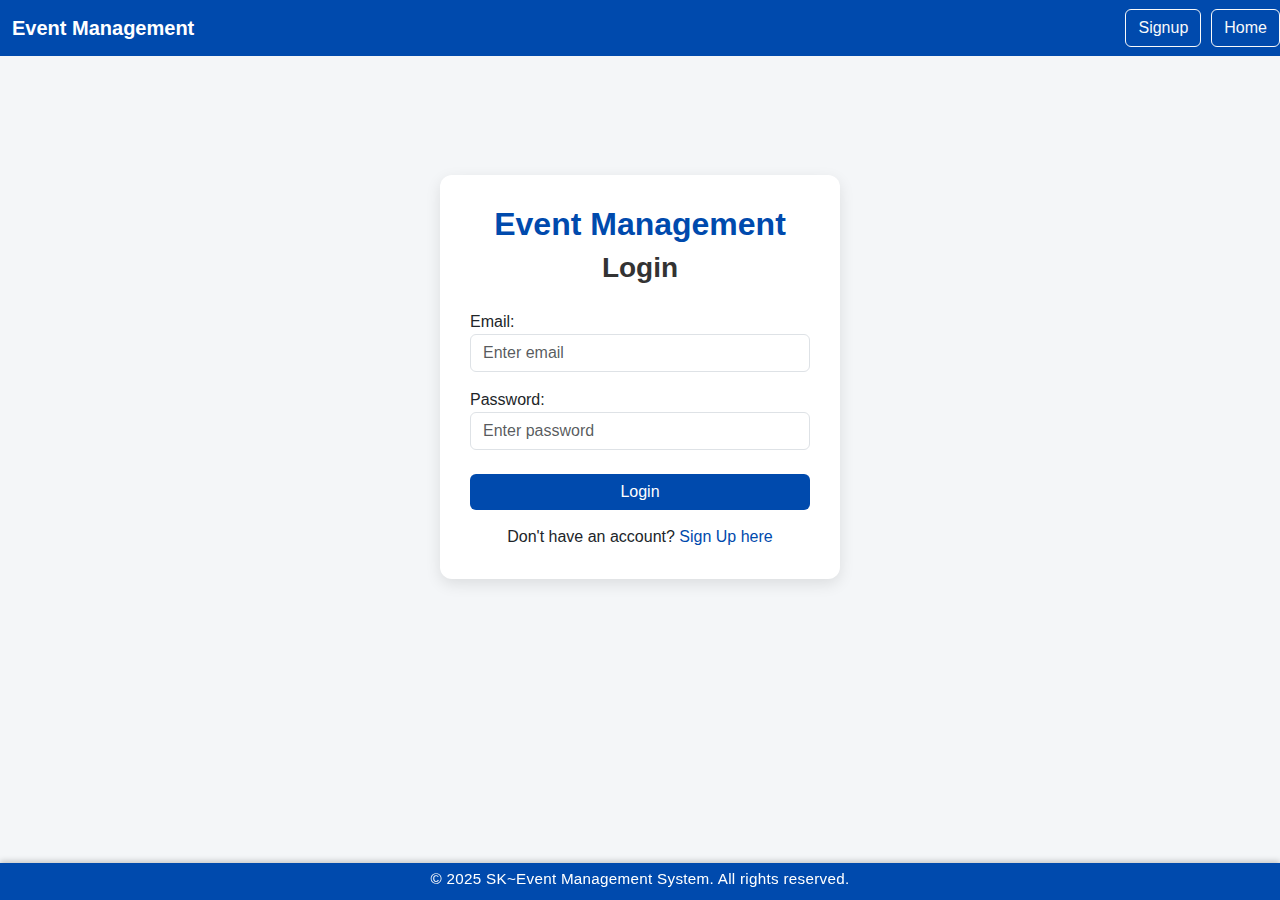
<file: src/main/resources/templates/login.html>
<!DOCTYPE html>
<html lang="en" xmlns:th="http://www.thymeleaf.org">
  <head>
    <meta charset="UTF-8" />
    <meta name="viewport" content="width=device-width, initial-scale=1.0" />
    <title>Login | Event Management</title>
    <link
      href="https://cdn.jsdelivr.net/npm/bootstrap@5.3.2/dist/css/bootstrap.min.css"
      rel="stylesheet"
    />
    <style>
      body {
        background-color: #f4f6f8;
        font-family: "Poppins", sans-serif;
        padding-top: 80px;
      }
      .login-container {
        max-width: 400px;
        margin: 95px auto;
        background: #fff;
        border-radius: 12px;
        box-shadow: 0 5px 15px rgba(0, 0, 0, 0.1);
        padding: 30px;
        flex-grow: 1;
      }
      .navbar {
        background: #004aad;
        position: fixed;
        top: 0;
        left: 0;
        right: 0;
        z-index: 1030;
      }
      .navbar .btn {
        margin-left: 10px;
      }
      .navbar-brand,
      .navbar-text {
        color: white !important;
        font-weight: 600;
      }
      h2 {
        color: #004aad;
        font-weight: 700;
        text-align: center;
      }
      h3 {
        color: #333;
        font-weight: 600;
        margin-bottom: 25px;
        text-align: center;
      }
      .btn-primary {
        background-color: #004aad;
        border: none;
      }
      .btn-primary:hover {
        background-color: #004aad;
      }
      .text-link {
        text-align: center;
        margin-top: 15px;
      }
      .text-link a {
        color: #004aad;
        text-decoration: none;
      }
      .text-link a:hover {
        text-decoration: underline;
      }
      .alert {
        text-align: center;
      }
      .footer {
        width: 100%;
        font-size: 0.95rem;
        letter-spacing: 0.3px;
        box-shadow: 0 -2px 6px rgba(0, 0, 0, 0.2);
        background-color: #004aad;
        color: white;
        text-align: center;
        padding: 5px 0;
        position: fixed;
        bottom: 0;
        left: 0;
        z-index: 1030;
      }

      body {
        margin-bottom: 45px;
      }
    </style>
  </head>
  <body>
    <nav class="navbar navbar-expand-lg">
      <div class="container-fluid">
        <a class="navbar-brand" href="#">Event Management</a>
      </div>
      <a href="/signup" class="btn btn-outline-light">Signup</a>
      <a href="/" class="btn btn-outline-light">Home</a>
    </nav>

    <div class="login-container">
      <h2>Event Management</h2>
      <h3>Login</h3>

      <div
        th:if="${loginError}"
        style="
          color: red;
          font-weight: 400;
          margin-bottom: 15px;
          text-align: center;
        "
        th:text="${loginError}"
      ></div>

      <form th:action="@{/login}" method="post" th:object="${loginDTO}">
        <div class="mb-3">
          <label>Email:</label>
          <input
            type="email"
            th:field="*{email}"
            class="form-control"
            placeholder="Enter email"
            required
          />
        </div>
        <div class="mb-3">
          <label>Password:</label>
          <input
            type="password"
            th:field="*{password}"
            class="form-control"
            placeholder="Enter password"
            required
          />
        </div>
        <button type="submit" class="btn btn-primary w-100 mt-2">Login</button>
      </form>

      <div class="text-link">
        Don't have an account? <a href="/signup">Sign Up here</a>
      </div>
    </div>

    <footer class="footer">
      <p class="mb-1">
        &copy; 2025 SK~Event Management System. All rights reserved.
      </p>
    </footer>

    <script src="https://cdn.jsdelivr.net/npm/bootstrap@5.3.2/dist/js/bootstrap.bundle.min.js"></script>
  </body>
</html>
</file>
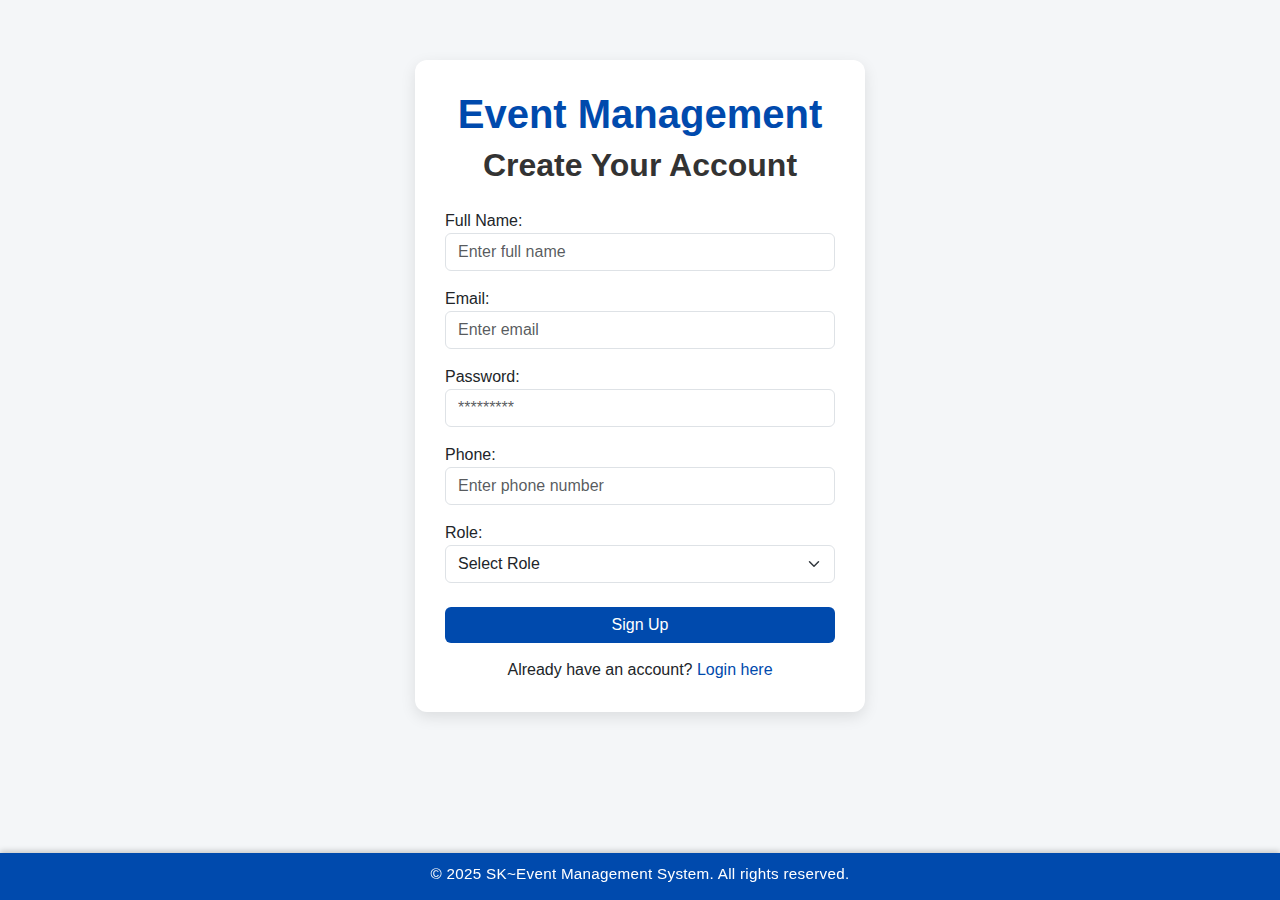
<file: src/main/resources/templates/signup.html>
<!DOCTYPE html>
<html lang="en" xmlns:th="http://www.thymeleaf.org">
  <head>
    <meta charset="UTF-8" />
    <meta name="viewport" content="width=device-width, initial-scale=1.0" />
    <title>Sign Up | Event Manager</title>
    <link
      href="https://cdn.jsdelivr.net/npm/bootstrap@5.3.2/dist/css/bootstrap.min.css"
      rel="stylesheet"
    />

    <style>
      body {
        background-color: #f4f6f8;
        font-family: "Segoe UI", sans-serif;
      }
      .signup-container {
        max-width: 450px;
        margin: 60px auto;
        background: #fff;
        border-radius: 12px;
        box-shadow: 0 5px 15px rgba(0, 0, 0, 0.1);
        padding: 30px;
        flex-grow: 1;
      }
      h1 {
        color: #004aad;
        font-weight: 700;
        text-align: center;
      }
      h2 {
        color: #333;
        font-weight: 600;
        margin-bottom: 25px;
        text-align: center;
      }
      label {
        font-weight: 500;
      }
      .btn-primary {
        background-color: #004aad;
        border: none;
      }
      .btn-primary:hover {
        background-color: #004aad;
      }
      .text-link {
        text-align: center;
        margin-top: 15px;
      }
      .text-link a {
        color: #004aad;
        text-decoration: none;
      }
      .text-link a:hover {
        text-decoration: underline;
      }
      .alert {
        text-align: center;
      }
      .plain-error-message {
        color: red;
        font-size: 1em;
        text-align: center;
        font-weight: 500;
        display: block;
        margin-bottom: 10px;
      }
      .plain-success-message {
        color: green;
        font-size: 1em;
        text-align: center;
        font-weight: 500;
        display: block;
        margin-bottom: 10px;
      }
      .footer {
        width: 100%;
        font-size: 0.95rem;
        letter-spacing: 0.3px;
        box-shadow: 0 -2px 6px rgba(0, 0, 0, 0.2);
        background-color: #004aad;
        color: white;
        text-align: center;
        padding: 10px 0;
        position: fixed;
        bottom: 0;
        left: 0;
        z-index: 1030;
      }
      body {
        margin-bottom: 45px;
      }
    </style>
  </head>
  <body>
    <div class="signup-container">
      <h1>Event Management</h1>
      <h2>Create Your Account</h2>

      <div th:if="${signupError}">
        <span th:text="${signupError}" class="plain-error-message"></span>
      </div>
      <div th:if="${signupSuccess}">
        <span th:text="${signupSuccess}" class="plain-success-message"></span>
      </div>

      <form th:action="@{/signup}" method="post" th:object="${signupDTO}">
        <div class="mb-3">
          <label>Full Name:</label>
          <input
            type="text"
            th:field="*{fullName}"
            class="form-control"
            placeholder="Enter full name"
            required
          />
        </div>
        <div class="mb-3">
          <label>Email:</label>
          <input
            type="email"
            th:field="*{email}"
            class="form-control"
            placeholder="Enter email"
            required
          />
        </div>
        <div class="mb-3">
          <label>Password:</label>
          <input
            type="password"
            th:field="*{password}"
            class="form-control"
            placeholder="*********"
            required
          />
        </div>
        <div class="mb-3">
          <label>Phone:</label>
          <input
            type="text"
            th:field="*{mobileNumber}"
            class="form-control"
            placeholder="Enter phone number"
            required
          />
        </div>
        <div class="mb-3">
          <label>Role:</label>
          <select th:field="*{role}" class="form-select" required>
            <option value="">Select Role</option>
            <option th:value="ADMIN">Admin</option>
            <option th:value="PARTICIPANT">Participant</option>
          </select>
        </div>
        <button type="submit" class="btn btn-primary w-100 mt-2">
          Sign Up
        </button>
      </form>

      <div class="text-link">
        Already have an account? <a href="/login">Login here</a>
      </div>
    </div>

    <footer class="footer">
      <p class="mb-1">
        &copy; 2025 SK~Event Management System. All rights reserved.
      </p>
    </footer>

    <script src="https://cdn.jsdelivr.net/npm/bootstrap@5.3.2/dist/js/bootstrap.bundle.min.js"></script>
  </body>
</html>
</file>
